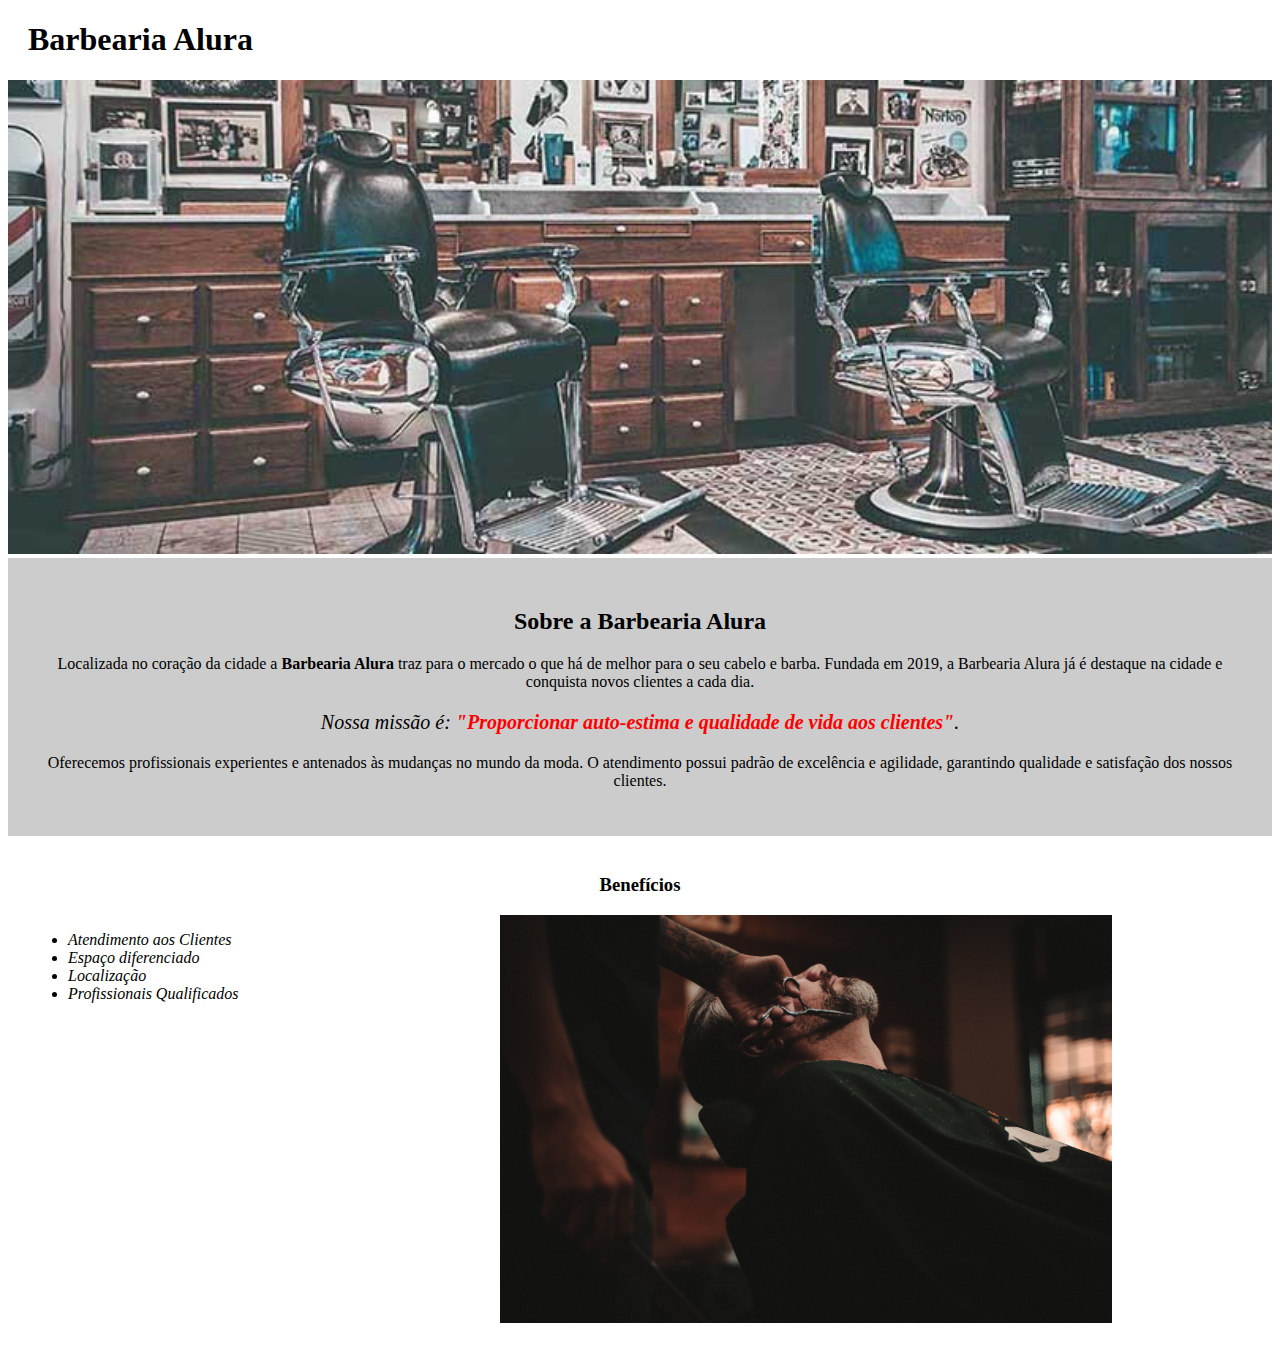
<file: index.html>
<!DOCTYPE html>
<html lang="pt-br">
	<head>
		<meta charset="UTF-8">
		<title>Barbearia Alura</title>
		<link rel="stylesheet" href="style.css">
	</head>

	<body>
		<header>
			<h1 class="titulo-principal">Barbearia Alura</h1>
		</header>
		<img id="banner" src="banner.jpg">
		<div class="principal">
			<h2 class="titulo-centralizado">Sobre a Barbearia Alura</h2>
	 
			<p>Localizada no coração da cidade a <strong>Barbearia Alura</strong> traz para o mercado o que há de melhor para o seu cabelo e barba. Fundada em 2019, a Barbearia Alura já é destaque na cidade e conquista novos clientes a cada dia.</p>

			<p id="missao"><em>Nossa missão é: <strong>"Proporcionar auto-estima e qualidade de vida aos clientes"</strong>.</em></p>

			<p>Oferecemos profissionais experientes e antenados às mudanças no mundo da moda. O atendimento possui padrão de excelência e agilidade, garantindo qualidade e satisfação dos nossos clientes.</p>
		</div>

		<div class="beneficios">
			<h3 class="titulo-centralizado">Benefícios</h3>

			<ul>
				<li class="itens">Atendimento aos Clientes</li>
				<li class="itens">Espaço diferenciado</li>
				<li class="itens">Localização</li>
				<li class="itens">Profissionais Qualificados</li>
			</ul>

			<img src="beneficios.jpg" class="imagembeneficios">
		</div>
	</body>
</html>
</file>
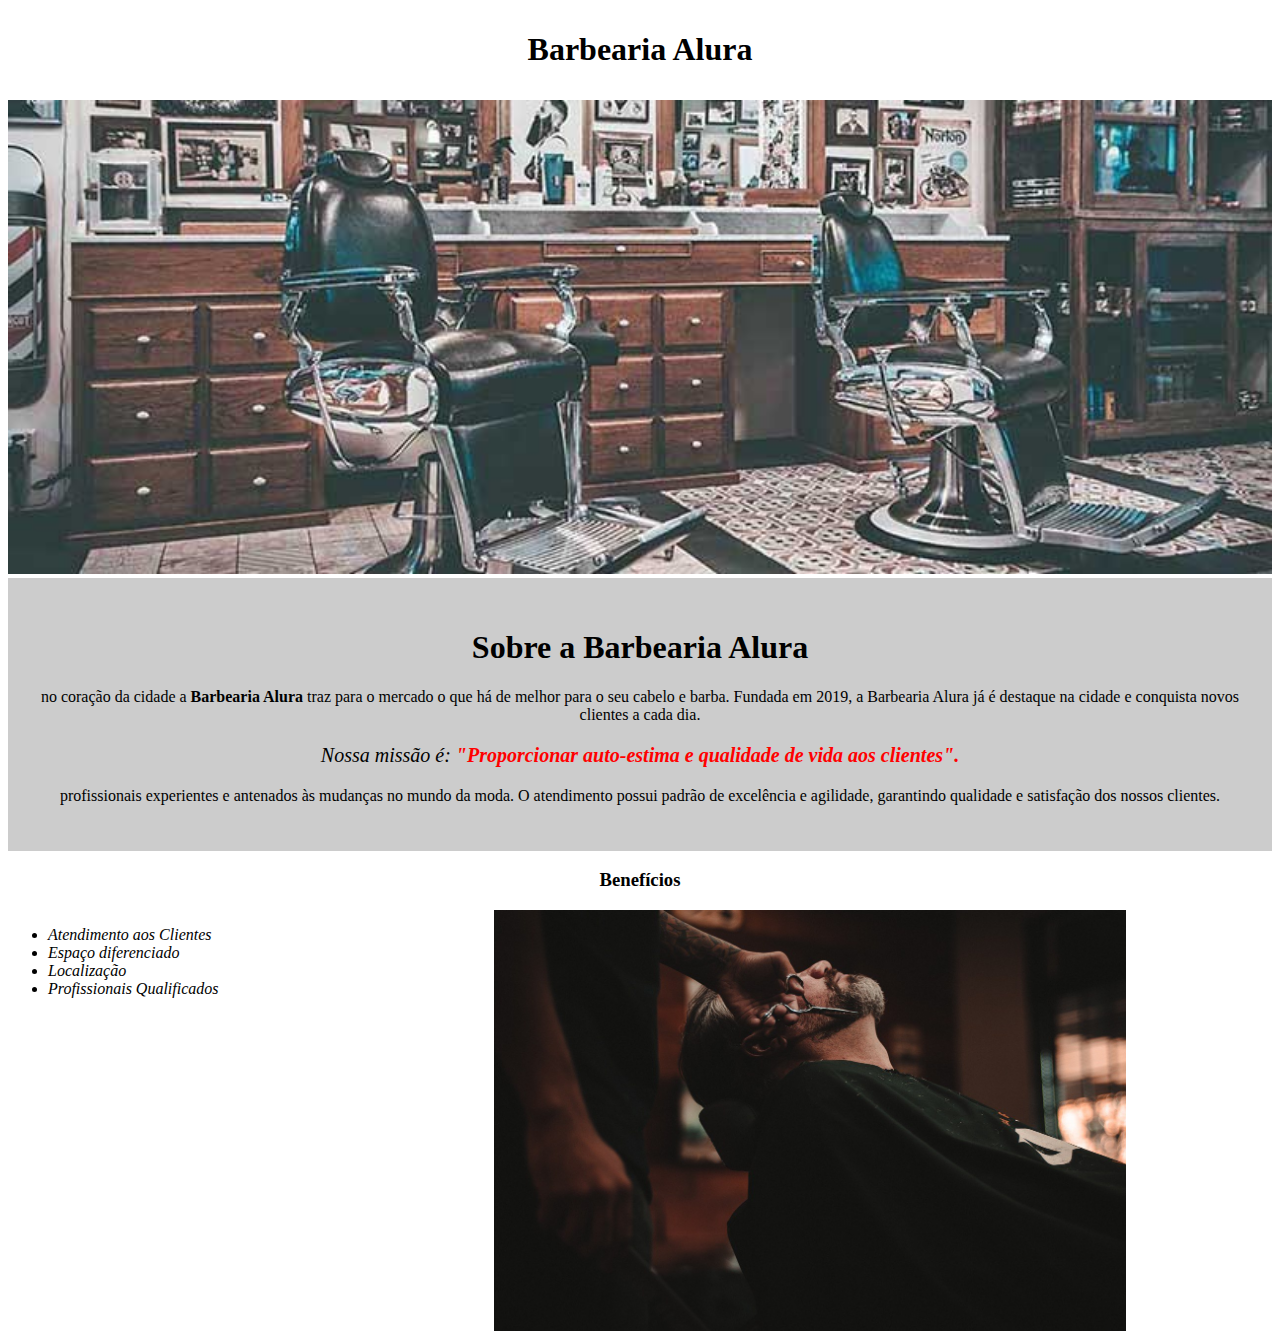
<file: alura-html/index.html>
<!DOCTYPE html>
<html lang="pt-br">
    <head>
        <meta charset="UTF-8">
        <meta http-equiv="X-UA-Compatible" content="IE=edge">
        <meta name="viewport" content="width=device-width, initial-scale=1.0">
        <title>Barbearia Alura</title>
        <link rel="stylesheet" href="style.css">
    </head>
    <body>
        <header>
            <h1 class="titulo-principal">Barbearia Alura</h1>
        </header>
        <img id="banner" src="/banner.jpg" alt="imagem">
        <div class="principal">
            <h1 class="titulo-centralizado">Sobre a Barbearia Alura</h1>

            <p>no coração da cidade a <strong>Barbearia Alura</strong> traz para o mercado o que há de melhor para o seu cabelo e barba. Fundada em 2019, a Barbearia Alura já é destaque na cidade e conquista novos clientes a cada dia.</p>

            <p id="missao"><em>Nossa missão é: <strong>"Proporcionar auto-estima e qualidade de vida aos clientes".</strong></em></p>

            <p>profissionais experientes e antenados às mudanças no mundo da moda. O atendimento possui padrão de excelência e agilidade, garantindo qualidade e satisfação dos nossos clientes.</p>
        </div>
        <div class="beneficios">
            <h3 class="titulo-centralizado">Benefícios</h3>
            <ul>
                <li class="itens">Atendimento aos Clientes</li>
                <li class="itens">Espaço diferenciado</li>
                <li class="itens">Localização</li>
                <li class="itens">Profissionais Qualificados</li>
            </ul>
            <img src="beneficios.jpg" class="imagembeneficio">
        </div>
    </body>
</html>
</file>
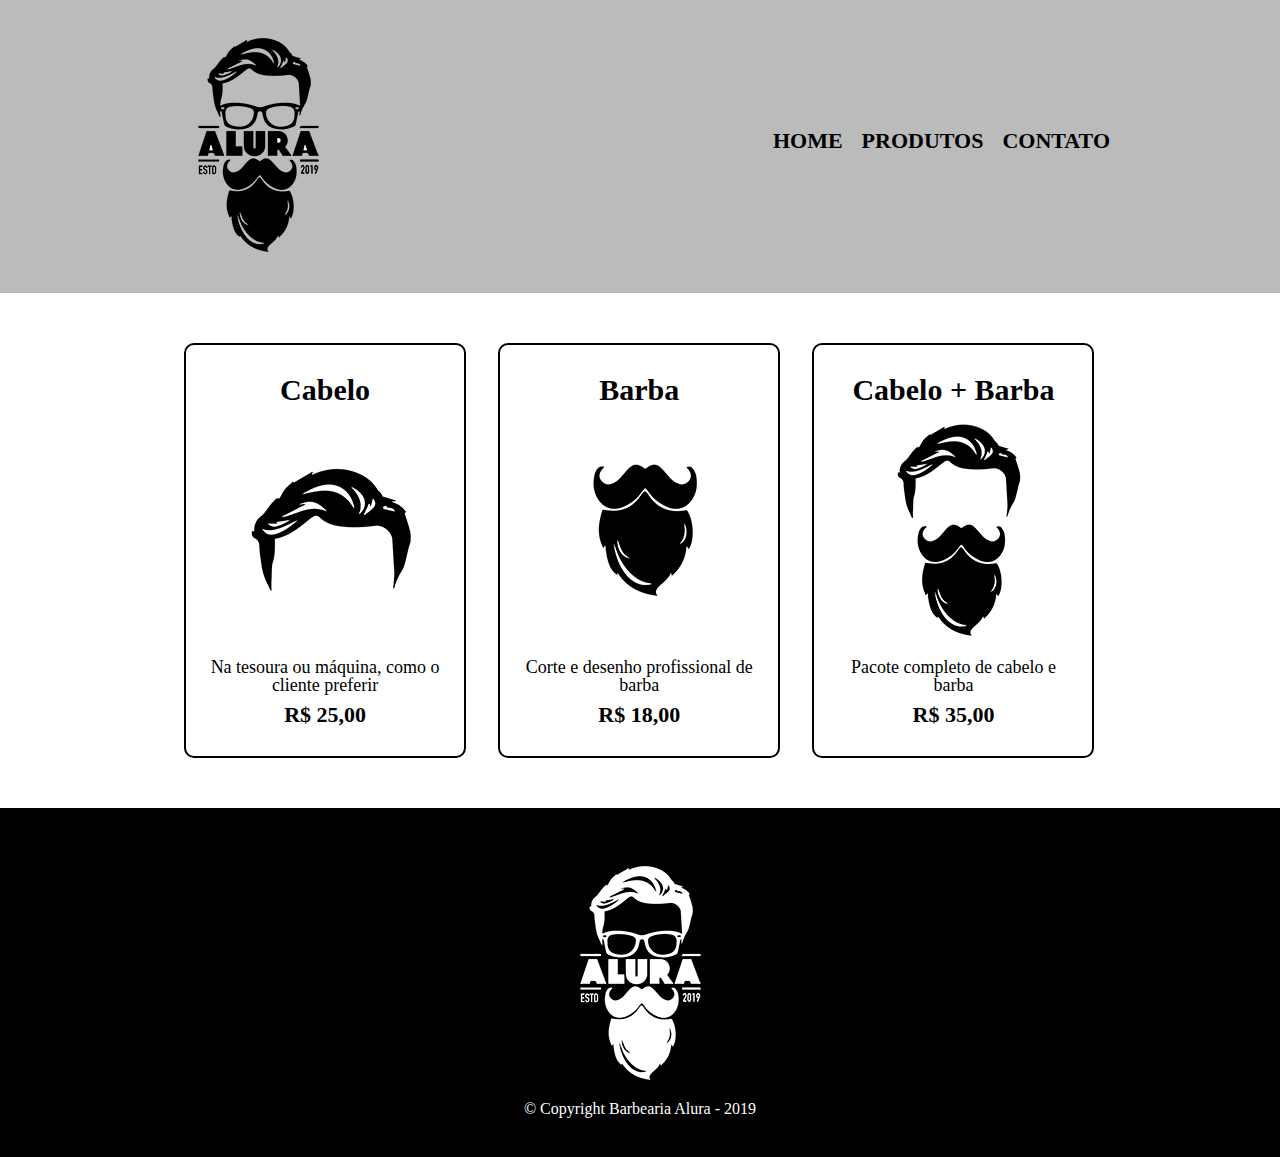
<file: produtos.html>
<!DOCTYPE html>
<!-- o doctype é responsavel por passar as informações ao teu navegador -->
<html>
	<!-- head:cabeça é responsável por ser a cabeça que estrutura o site.. -->
	<!-- o head também é responsável por passar as informações ao navegador -->
	<head>
		<meta charset="UTF-8">
		<!-- inclusão do unicode -->
		<title>Produtos - Barbearia Alura</title>
		<!-- referenciamento dos arquivos -->
		<link rel="stylesheet" href="reset.css">
		<link rel="stylesheet" href="produtos.css">
	</head>
	<!-- body:será igual a apresentação do site, e o restante dos seus componentes -->
	<body>
		<!-- o header:cumpri a função de ser a primeira estrutura a ser apresentada no site -->
		<header>
			<!-- a apresentação da div:usa os seus conjuntos em blocos, ou em containers  -->
			<!-- o uso do .css quando for declarado, será declarado da sequinte forma, .nomeClass {} -->
			<div class="caixa">
				<!-- declaração da imagem -->
				<h1><img src="logo.png"></h1>
				<!-- sinalizar barra de navegação -->
				<nav>
					<!-- lista não ordenada:ul -> ou seja, irá seguir a apresentação que o código demonstra de acordo com seu site -->
					<ul>
						<!-- conjunto de listas com referenciamento de redirecionamento:tag 'a' -->
						<li><a href="index.html">Home</a></li>
						<li><a href="produtos.html">Produtos</a></li>
						<li><a href="contato.html">Contato</a></li>
					</ul>
				</nav>
			</div>
		</header>
		<!-- inicio do 'main'  -->
		<main>
			<!-- declaração da classe .produtos -->
			<!-- lembrando que podemos, definir mais a fundo a classe produtos -->
			<!-- como por exemplo usando .produtos li {} nesse caso, as alterações só vão ser referentes ao li-->
			<ul class="produtos">
				<li>
					<h2>Cabelo</h2>
					<img src="cabelo.jpg" alt="">
					<!--divisão das classes para cada item -->
					<p class="produtos-descricao">Na tesoura ou máquina, como o cliente preferir</p>
					<p class="produtos-preco">R$ 25,00</p>
				</li>
				<li>
					<h2>Barba</h2>
					<img src="barba.jpg" alt="">
					<p class="produtos-descricao">Corte e desenho profissional de barba</p>
					<p class="produtos-preco">R$ 18,00</p>
				</li> 
				<li>
					<h2>Cabelo + Barba</h2>
					<img src="cabelo+barba.jpg" alt="">
					<p class="produtos-descricao">Pacote completo de cabelo e barba</p>
					<p class="produtos-preco">R$ 35,00</p>
				</li> 
			</ul>
		<!-- finalização do 'main'(conteudo principal da página)-->
		</main>
		<!-- será responsável por ser rodapé da página-->
		<footer>
			<img src="logo-branco.png" alt="">
			<!-- caracter copyright:unicode-->
			<p class="copyright">&copy; Copyright Barbearia Alura - 2019</p>
		</footer>
	</body>
</html>
</file>
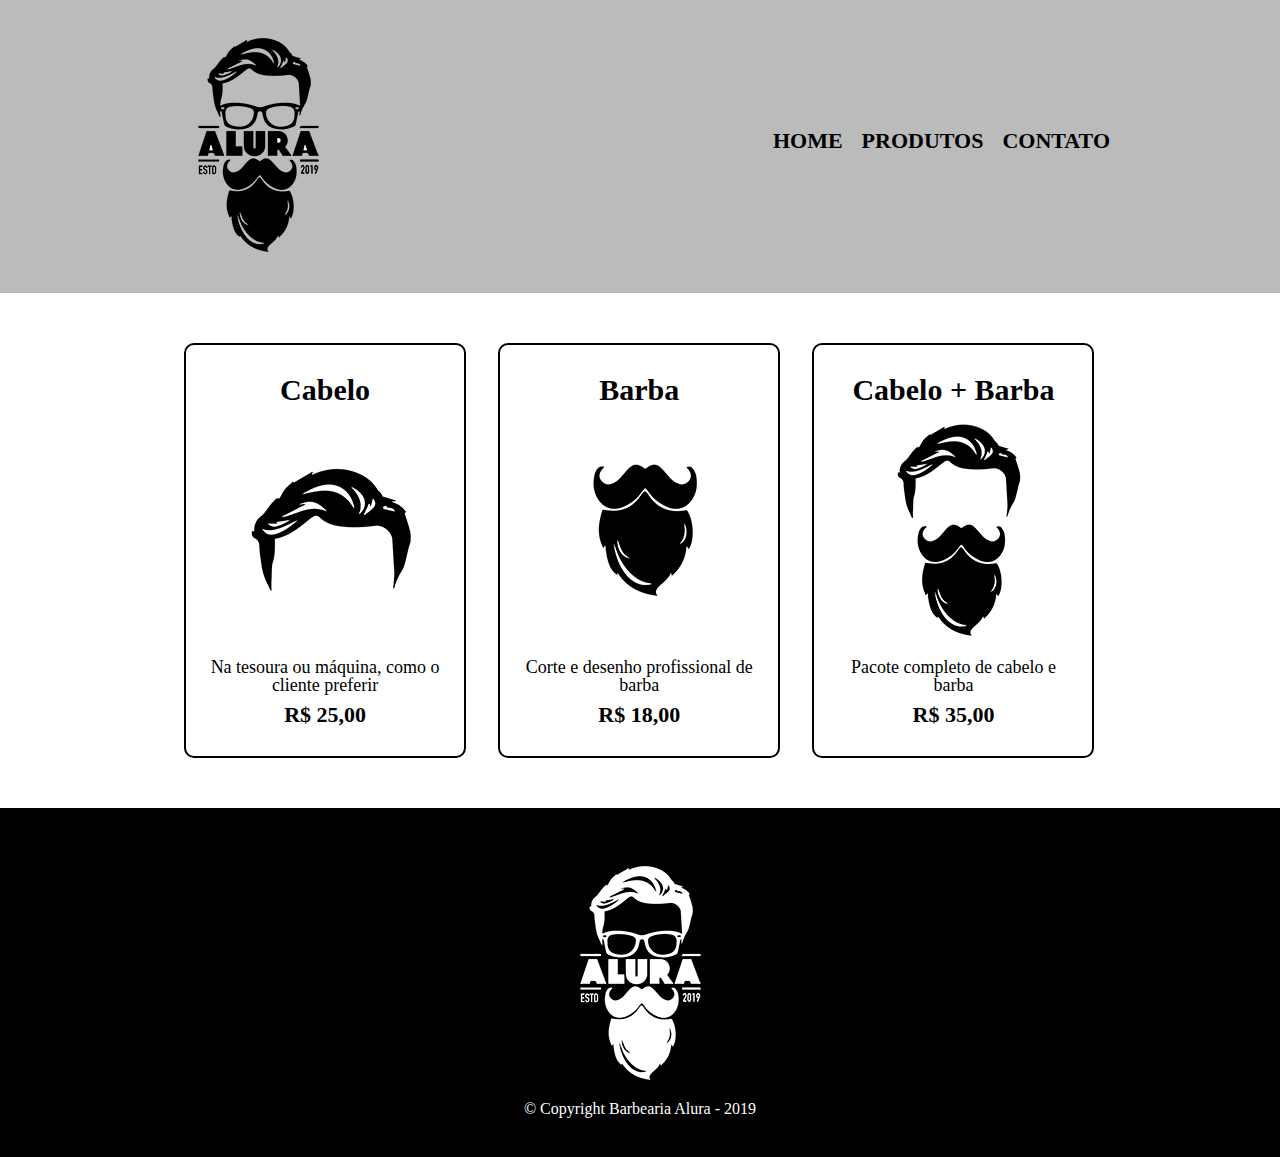
<file: alura-26-12/produtos.html>
<!DOCTYPE html>
<html>
	<head>
		<meta charset="UTF-8">
		<title>Produtos - Barbearia Alura</title>

		<link rel="stylesheet" href="reset.css">
		<link rel="stylesheet" href="produtos.css">
	</head>
	<body>
		<header>
			<div class="caixa">
				<h1><img src="logo.png"></h1>

				<nav>
					<ul>
						<li><a href="index.html">Home</a></li>
						<li><a href="produtos.html">Produtos</a></li>
						<li><a href="contato.html">Contato</a></li>
					</ul>
				</nav>
			</div>
		</header>
		<main>
			<ul class="produtos">
				<li>
					<h2>Cabelo</h2>
					<img src="cabelo.jpg" alt="">
					<p class="produtos-descricao">Na tesoura ou máquina, como o cliente preferir</p>
					<p class="produtos-preco">R$ 25,00</p>
				</li>
				<li>
					<h2>Barba</h2>
					<img src="barba.jpg" alt="">
					<p class="produtos-descricao">Corte e desenho profissional de barba</p>
					<p class="produtos-preco">R$ 18,00</p>
				</li> 
				<li>
					<h2>Cabelo + Barba</h2>
					<img src="cabelo+barba.jpg" alt="">
					<p class="produtos-descricao">Pacote completo de cabelo e barba</p>
					<p class="produtos-preco">R$ 35,00</p>
				</li> 
			</ul>
		</main>
		<footer>
			<img src="logo-branco.png" alt="">
			<p class="copyright">&copy; Copyright Barbearia Alura - 2019</p>
		</footer>
	</body>
</html>
</file>
<file: style.css>
#banner {
	width:100%;
}

.principal{
	background: #CCCCCC;
	padding: 30px;
}

.titulo-principal {
	padding-left: 20px;
}

.titulo-centralizado {
	text-align: center
}

p {
	text-align: center;
}

#missao {
	font-size: 20px
}

em strong {
	color: #FF0000;
}

.itens {
	font-style: italic
}

.beneficios {
	background: #FFFFFF;
	padding: 20px;
}

ul {
	display: inline-block;
	vertical-align: top;
	width: 20%;
	margin-right: 15%;
}

.imagembeneficios {
	width: 50%;
}
</file>
<file: alura-html/style.css>
body { 
	
} 

#banner {
	width: 100%;
}

.beneficios {
	background: white;
}

.imagembeneficio {
	width: 50%;
}

.titulo-principal {
	text-align: center;
	padding: 10px;
}

.titulo-centralizado {
	text-align: center;
}

ul {
	display: inline-block;
	vertical-align: top;
	width: 20%;
	margin-right: 15%;
}

.principal {
	background: #CCCCCC;
	padding: 30px;
}



p {
	text-align: center; 	
}

p em strong {
	color: red;
}

#missao {
	font-size: 20px;	
}

.itens { 
	font-style: italic;
}
</file>
<file: produtos.css>
/*uso do bg para a troca de cor de fundo
  padding:preenchimento, responsavel por criar uma moldura por volta dos componentes */
header {
	background: #BBBBBB;
	padding: 20px 0;
	/*a definição de 20px(a primeira casa será responsavel para o preenchimento na parte superior e inferior) 
	  e 0px(a segunda casa será responsavel para o preenchimento para as partes laterais) */
}

/*uso do position:relative, você pode atribuir as funções a cada ambiente
  ele aceita que atribua diferentes posições, porém todo componente que não é informado o estilo 
  vem atribuido como position:absolute*/
/*width é responsável pela largura do componente*/
.caixa {
	position: relative;
	width: 940px;
	margin: 0 auto;
}

nav {
	position: absolute;
	top: 110px;
	right: 0;
}

/*display inline tem como função, fazer a captura de uma lista que receba dois elementos ou mais, 
  e alinhar todos os elementos na mesma linha, funcionalidade muito usada em nav-bar*/
nav li {
	display: inline;
	margin: 0 0 0 15px;
}

/*text-transform uppercase, tem como objetivo alterar todo o texto para 
maiúsculo*/
/*decoração de texto será inibida por conta de ser gerada pelo próprio navegador -> text-decoration: none;*/
/*font weight serve para a estilização de textos --> text-decoration: none; serve para remover as decorações */
nav a {
	text-transform: uppercase;
	color: #000000;
	font-weight: bold;
	font-size: 22px;
	text-decoration: none;
}

/*hover:tem como função, toda vez que o ponteiro do mouse estiver em cima do componente*
		ele irá executar as ações definidas para a classe, */
nav a:hover {
	color: #C78C19;
	text-decoration: underline;
}


.produtos {
	width: 940px;
	margin: 0 auto;
	padding: 50px 0;
}

/*o display inline-block, vai ter como definição o uso do inline, para o uso de uma lista na mesma linha
  o block vai organizar todos os itens na mesma posição
  text-align center para a centralização dos itens
  vertical align top, deixar os componentes com um aspecto de estarem 'pendurados' e alinhados por uma linha na parte superior
  border radius definição da borda curva quando necessário*/
.produtos li {
	display: inline-block;
	text-align: center;
	width: 30%;
	vertical-align: top;
	margin: 0 1.5%;
	padding: 30px 20px;
	box-sizing: border-box;
	border: 2px solid #000000;
	border-radius: 10px
}

.produtos li:hover {
	border-color: #C78C19;
	font-size: 40px;
}

/*componente após o hover, será quando o hover precisar entrar em ação somente em um componente especifico*/
.produtos li:hover h2 {
	font-size: 33px;
	}

/*active após a definição dos componentes é responsavel por toda vez que o usuário clicar em cima do item
  executar a ação do que está predefinido para ele */
.produtos li:active {
	border-color: green;
}

.produtos h2 { 
	font-size: 30px;
	font-weight: bold;
}

.produtos-descricao {
	font-size: 18px; 
}

.produtos-preco { 
	font-size: 22px;
	font-weight: bold;
	margin-top: 10px;
}

footer {
	text-align: center;
	background: black;
	padding: 40px 0;
}

.copyright {
	color: white;
	font-size: 13;
}
</file>
<file: alura-26-12/produtos.css>
header {
	background: #BBBBBB;
	padding: 20px 0;
}

.caixa {
	position: relative;
	width: 940px;
	margin: 0 auto;
}

nav {
	position: absolute;
	top: 110px;
	right: 0;
}

nav li {
	display: inline;
	margin: 0 0 0 15px;
}

nav a {
	text-transform: uppercase;
	color: #000000;
	font-weight: bold;
	font-size: 22px;
	text-decoration: none;
}

nav a:hover {
	color: #C78C19;
	text-decoration: underline;
}

.produtos {
	width: 940px;
	margin: 0 auto;
	padding: 50px 0;
}

.produtos li {
	display: inline-block;
	text-align: center;
	width: 30%;
	vertical-align: top;
	margin: 0 1.5%;
	padding: 30px 20px;
	box-sizing: border-box;
	border: 2px solid #000000;
	border-radius: 10px
}

.produtos li:hover {
	border-color: #C78C19;
	font-size: 40px;
}

.produtos li:hover h2 {
	font-size: 33px;
	}

.produtos li:active {
	border-color: green;
}

.produtos h2 { 
	font-size: 30px;
	font-weight: bold;
}

.produtos-descricao {
	font-size: 18px; 
}

.produtos-preco { 
	font-size: 22px;
	font-weight: bold;
	margin-top: 10px;
}

footer {
	text-align: center;
	background: black;
	padding: 40px 0;
}

.copyright {
	color: white;
	font-size: 13;
}
</file>
